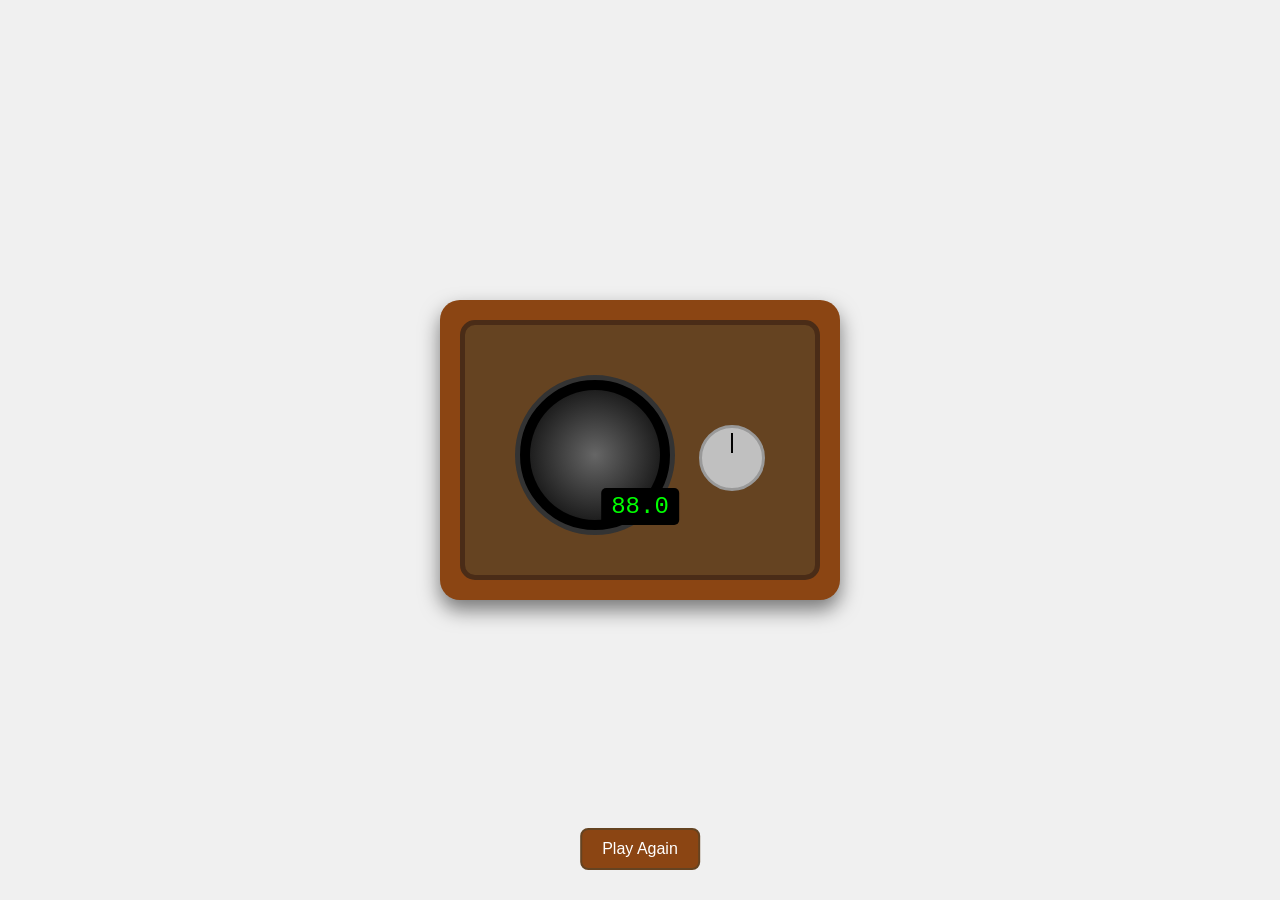
<file: index.html>
<!DOCTYPE html>
<html lang="en">
<head>
    <meta charset="UTF-8">
    <meta name="viewport" content="width=device-width, initial-scale=1.0">
    <title>Old Radio</title>
    <link rel="stylesheet" href="styles.css">
</head>
<body>
    <div class="radio">
        <div class="body">
            <div class="speaker"></div>
            <div class="knob" id="knob"></div>
            <div class="display" id="display">88.0</div>
        </div>
    </div>
    <audio id="audio" loop>
        <source src="morse (1).wav" type="audio/wav">
        Your browser does not support the audio element.
    </audio>
    <button id="playAgainBtn" class="play-again-btn">Play Again</button>
    <script src="script.js"></script>
</body>
</html>
</file>
<file: styles.css>
body {
    background: #f0f0f0;
    font-family: Arial, sans-serif;
    display: flex;
    justify-content: center;
    align-items: center;
    height: 100vh;
    margin: 0;
}

.radio {
    width: 400px;
    height: 300px;
    background: #8B4513;
    border-radius: 20px;
    position: relative;
    box-shadow: 0 10px 20px rgba(0,0,0,0.5);
}

.body {
    position: absolute;
    top: 20px;
    left: 20px;
    right: 20px;
    bottom: 20px;
    background: #654321;
    border-radius: 15px;
    border: 5px solid #4a2c17;
}

.speaker {
    width: 150px;
    height: 150px;
    background: #000;
    border-radius: 50%;
    position: absolute;
    top: 50px;
    left: 50px;
    border: 5px solid #333;
}

.speaker::before {
    content: '';
    position: absolute;
    top: 10px;
    left: 10px;
    right: 10px;
    bottom: 10px;
    background: radial-gradient(circle, #666 0%, #000 100%);
    border-radius: 50%;
}

.knob {
    width: 60px;
    height: 60px;
    background: #C0C0C0;
    border-radius: 50%;
    position: absolute;
    top: 100px;
    right: 50px;
    cursor: pointer;
    border: 3px solid #999;
    transition: transform 0.1s;
}

.knob::after {
    content: '';
    position: absolute;
    top: 5px;
    left: 50%;
    width: 2px;
    height: 20px;
    background: #000;
    transform: translateX(-50%);
}

.display {
    position: absolute;
    bottom: 50px;
    left: 50%;
    transform: translateX(-50%);
    font-size: 24px;
    color: #0F0;
    background: #000;
    padding: 5px 10px;
    border-radius: 5px;
    font-family: 'Courier New', monospace;
}

.play-again-btn {
    position: fixed;
    bottom: 30px;
    left: 50%;
    transform: translateX(-50%);
    padding: 10px 20px;
    background: #8B4513;
    color: #fff;
    border: 2px solid #654321;
    border-radius: 8px;
    font-size: 16px;
    cursor: pointer;
    transition: all 0.3s ease;
}

.play-again-btn:hover {
    background: #654321;
    box-shadow: 0 4px 8px rgba(0,0,0,0.3);
}

.play-again-btn:active {
    transform: translateX(-50%) scale(0.95);
}
</file>
